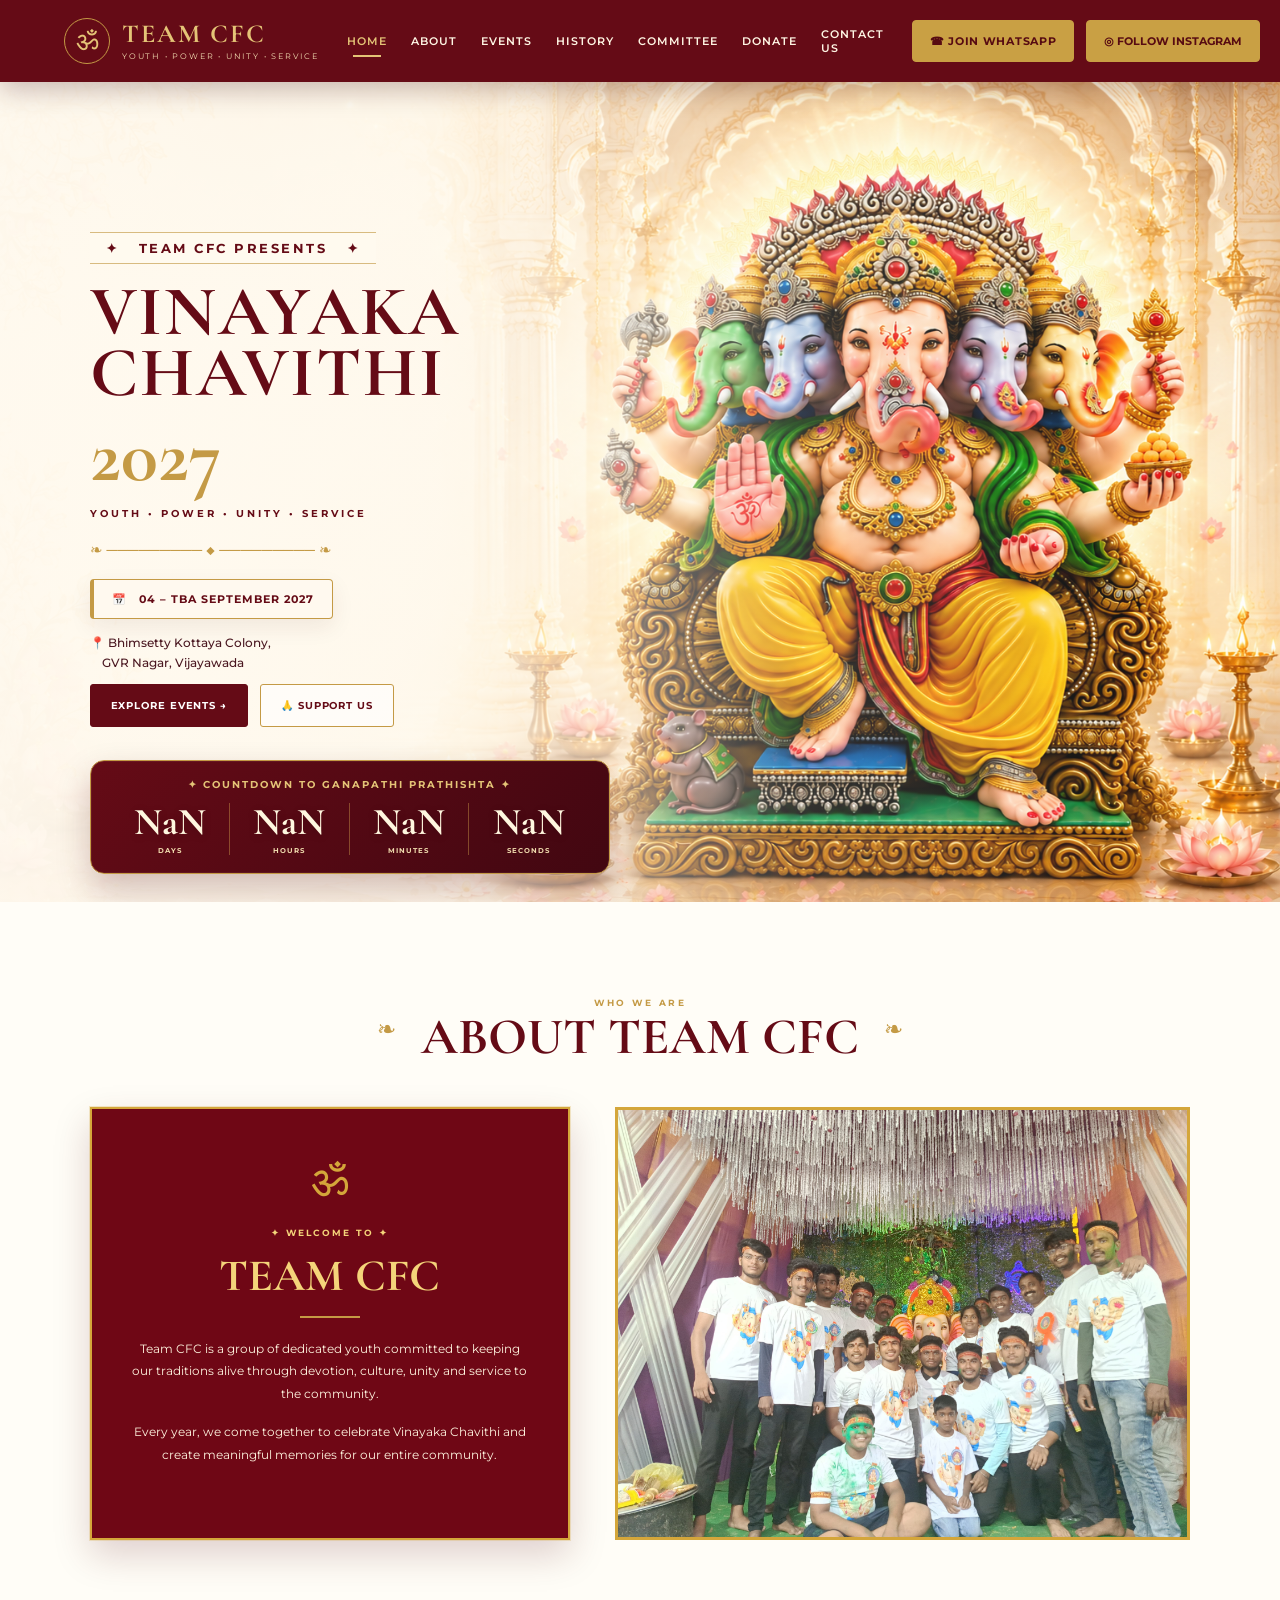
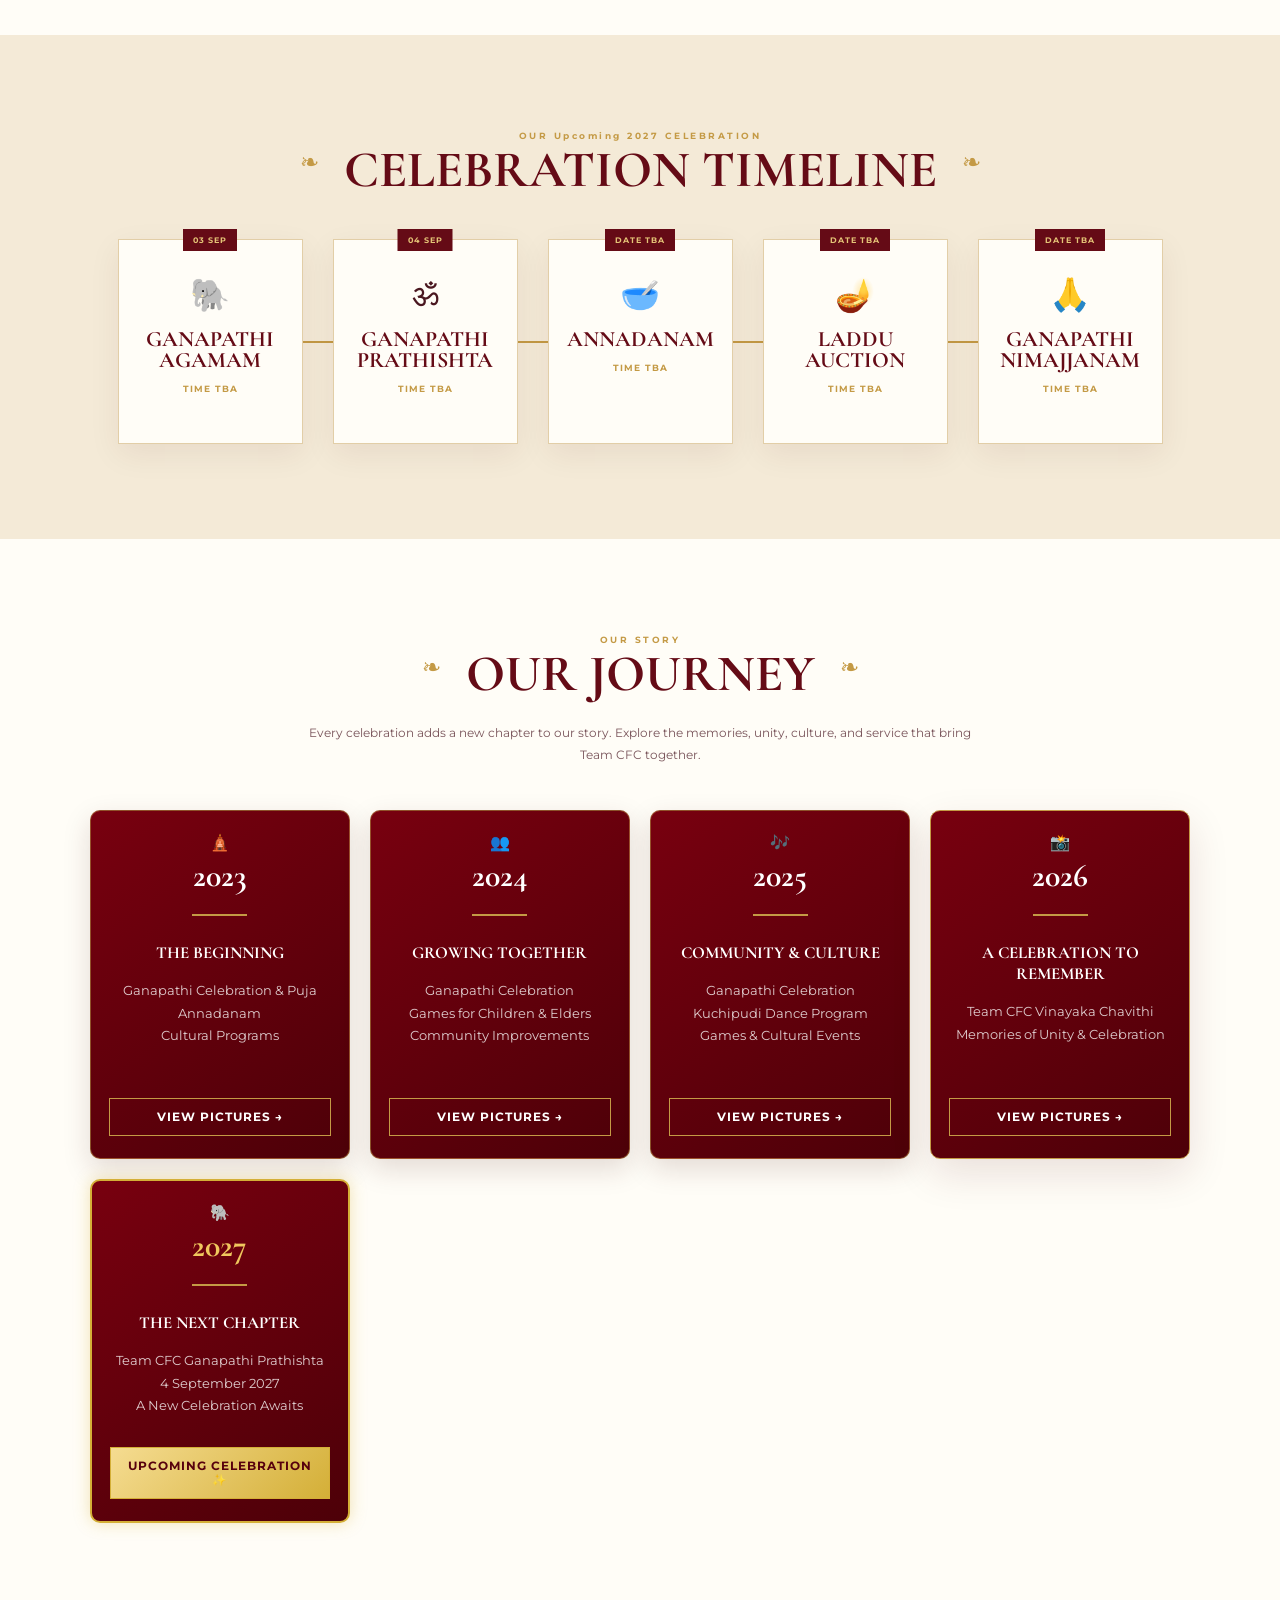
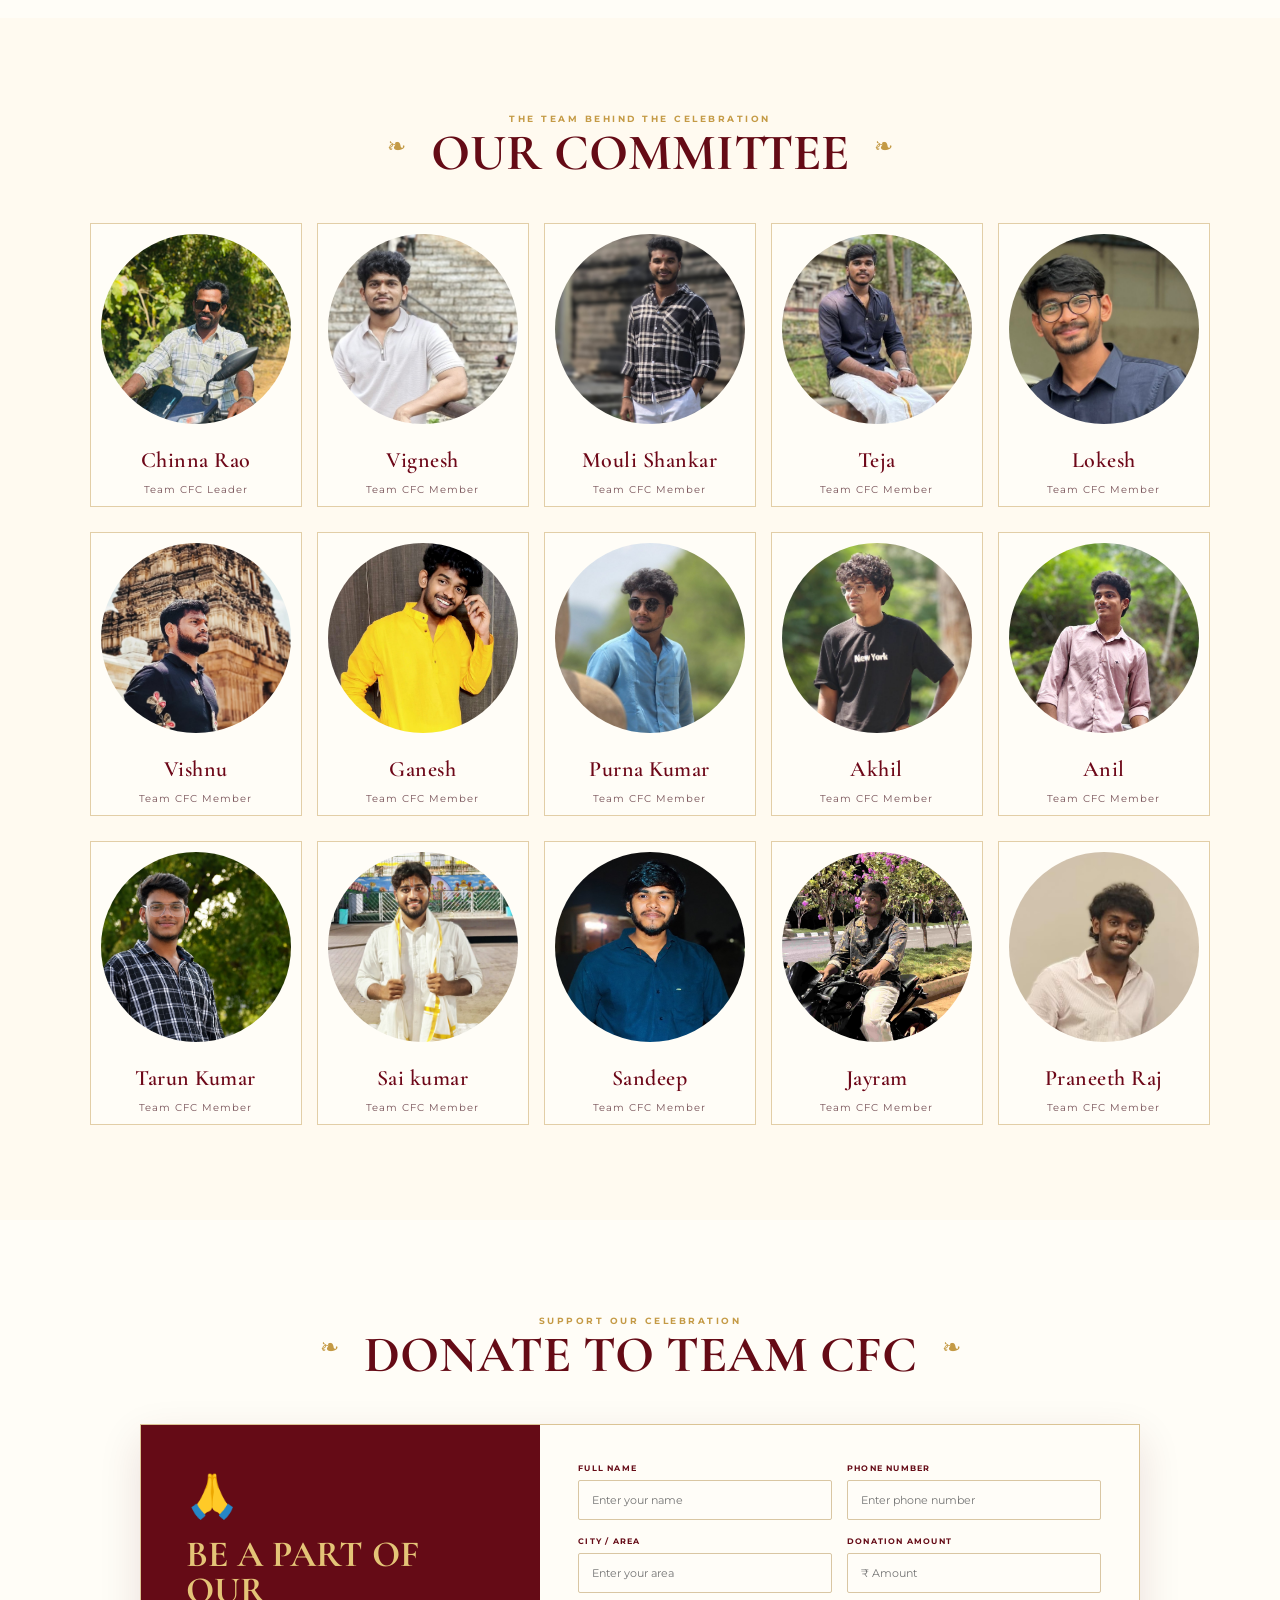
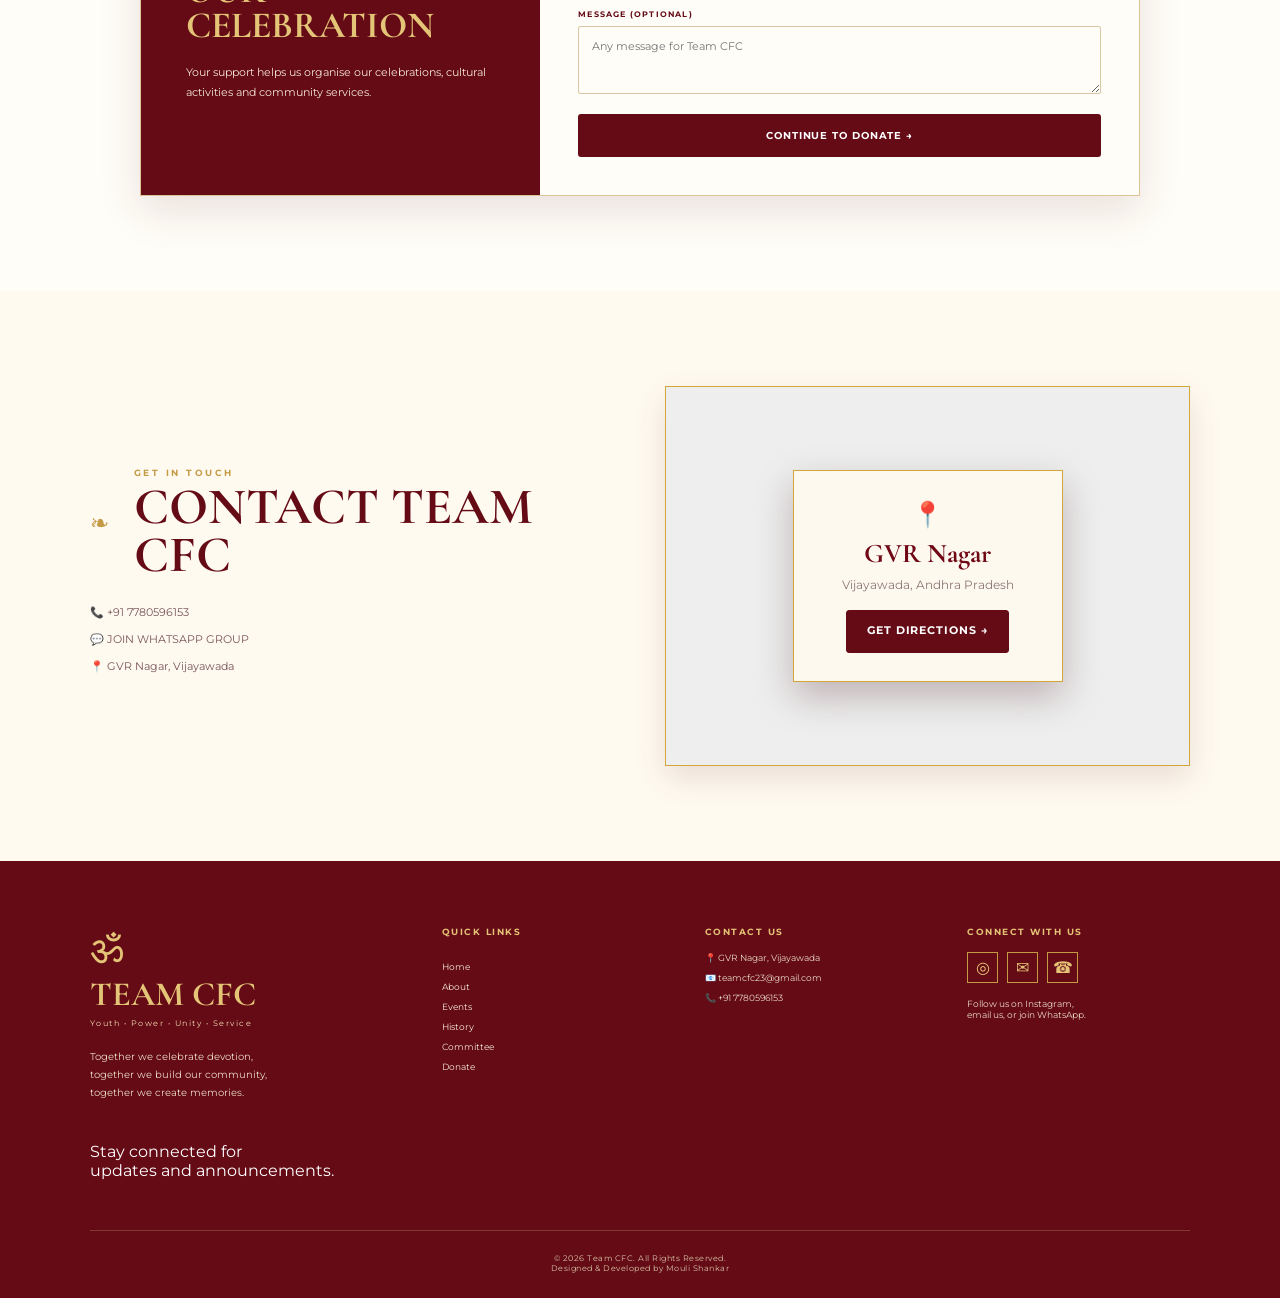
<file: index.html>
<!DOCTYPE html>
<html lang="en">
<head>
    <meta charset="UTF-8">
    <meta name="viewport" content="width=device-width, initial-scale=1.0">

    <title>Team CFC | Vinayaka Chavithi 2027</title>

    <link rel="preconnect" href="https://fonts.googleapis.com">
    <link rel="preconnect" href="https://fonts.gstatic.com" crossorigin>

    <link href="https://fonts.googleapis.com/css2?family=Cormorant+Garamond:wght@500;600;700&family=Montserrat:wght@400;500;600;700&display=swap" rel="stylesheet">

    <link rel="stylesheet" href="style.css">
</head>

<body>

<header class="navbar">

    <a href="#home" class="logo-area">
        <div class="logo-symbol">ॐ</div>
        <div>
            <h1>TEAM CFC</h1>
            <p>Youth • Power • Unity • Service</p>
        </div>
    </a>

    <button class="menu-toggle" aria-label="Open menu">☰</button>

    <nav class="nav-links">
        <a href="#home" class="active">HOME</a>
        <a href="#about">ABOUT</a>
        <a href="#events">EVENTS</a>
        <a href="#history">HISTORY</a>
        <a href="#committee">COMMITTEE</a>
        <a href="#donate">DONATE</a>
        <a href="#contact">CONTACT US</a>
    </nav>

    <div class="nav-social-buttons">

        <a href="https://chat.whatsapp.com/BDyGdCEiUDZ2XIB4aJObRt"
           class="whatsapp-btn"
           target="_blank"
           rel="noopener noreferrer">
            ☎ JOIN WHATSAPP
        </a>

        <a href="https://www.instagram.com/teamcfc__/"
           class="instagram-btn"
           target="_blank"
           rel="noopener noreferrer">
            ◎ FOLLOW INSTAGRAM
        </a>

    </div>

</header>

<main>

<!-- ================= HOME ================= -->

<section id="home" class="hero">

    <div class="hero-overlay"></div>

    <div class="hero-content">

        <div class="ornament-title">
            ✦ &nbsp; TEAM CFC PRESENTS &nbsp; ✦
        </div>

        <h2>
            VINAYAKA<br>
            CHAVITHI
        </h2>

        <div class="year">2027</div>

        <div class="tagline">
            YOUTH • POWER • UNITY • SERVICE
        </div>

        <div class="gold-divider">
            ❧ ───────── ◆ ───────── ❧
        </div>

        <div class="date-box">
            📅 &nbsp; 04 – TBA SEPTEMBER 2027
        </div>

        <div class="location">
            📍 Bhimsetty Kottaya Colony,<br>
            &nbsp;&nbsp;&nbsp;&nbsp;GVR Nagar, Vijayawada
        </div>

       <div class="hero-buttons">

    <a href="#events" class="primary-btn">
        EXPLORE EVENTS →
    </a>

    <a href="#donate" class="secondary-btn">
        🙏 SUPPORT US
    </a>
</div>

    </div>


    <!-- COUNTDOWN -->

    <div class="countdown-wrap">

        <div class="countdown-label">
            ✦ COUNTDOWN TO GANAPATHI PRATHISHTA ✦
        </div>

        <div id="countdown" class="countdown">

            <div class="count-box">
                <strong id="days">00</strong>
                <span>DAYS</span>
            </div>

            <div class="count-box">
                <strong id="hours">00</strong>
                <span>HOURS</span>
            </div>

            <div class="count-box">
                <strong id="minutes">00</strong>
                <span>MINUTES</span>
            </div>

            <div class="count-box">
                <strong id="seconds">00</strong>
                <span>SECONDS</span>
            </div>

        </div>

    </div>

</section>


<!-- ================= ABOUT ================= -->

<section id="about" class="section about-section">

    <div class="section-heading">

        <span>❧</span>

        <div>
            <p>WHO WE ARE</p>
            <h2>ABOUT TEAM CFC</h2>
        </div>

        <span>❧</span>

    </div>


    <div class="about-grid">

        <div class="about-card">

            <div class="om-symbol">ॐ</div>

            <span class="small-heading">
                ✦ WELCOME TO ✦
            </span>

            <h3>TEAM CFC</h3>

            <div class="mini-divider"></div>

            <p>
                Team CFC is a group of dedicated youth committed
                to keeping our traditions alive through devotion,
                culture, unity and service to the community.
            </p>

            <p>
                Every year, we come together to celebrate
                Vinayaka Chavithi and create meaningful memories
                for our entire community.
            </p>

        </div>


        <div class="about-slideshow">
    <img
        id="teamCfcSlide"
        src="team-cfc.jpg"
        alt="Team CFC Group"
    

        </div>

    </div>

</section>


<!-- ================= EVENTS ================= -->

<section id="events" class="section events-section">

    <div class="section-heading">

        <span>❧</span>

        <div>
            <p>OUR Upcoming 2027 CELEBRATION</p>
            <h2>CELEBRATION TIMELINE</h2>
        </div>

        <span>❧</span>

    </div>


    <div class="timeline">

        <article class="event-card">

            <span class="event-date">03 SEP</span>

            <div class="event-icon">🐘</div>

            <h3>
                GANAPATHI<br>
                AGAMAM
            </h3>

            <p>TIME TBA</p>

        </article>


        <div class="timeline-line"></div>


        <article class="event-card">

            <span class="event-date">04 SEP</span>

            <div class="event-icon">ॐ</div>

            <h3>
                GANAPATHI<br>
                PRATHISHTA
            </h3>

            <p>TIME TBA</p>

        </article>


        <div class="timeline-line"></div>


        <article class="event-card">

            <span class="event-date">DATE TBA</span>

            <div class="event-icon">🥣</div>

            <h3>ANNADANAM</h3>

            <p>TIME TBA</p>

        </article>


        <div class="timeline-line"></div>


        <article class="event-card">

            <span class="event-date">DATE TBA</span>

            <div class="event-icon">🪔</div>

            <h3>
                LADDU<br>
                AUCTION
            </h3>

            <p>TIME TBA</p>

        </article>


        <div class="timeline-line"></div>


        <article class="event-card">

            <span class="event-date">DATE TBA</span>

            <div class="event-icon">🙏</div>

            <h3>
                GANAPATHI<br>
                NIMAJJANAM
            </h3>

            <p>TIME TBA</p>

        </article>

    </div>

</section>


<!-- ================= HISTORY ================= -->

<section id="history" class="section history-section">

    <div class="section-heading">
        <span>❧</span>
        <div>
            <p>OUR STORY</p>
            <h2>OUR JOURNEY</h2>
        </div>
        <span>❧</span>
    </div>

    <p class="section-intro">
        Every celebration adds a new chapter to our story.
        Explore the memories, unity, culture, and service
        that bring Team CFC together.
    </p>

    <div class="history-grid">

        <!-- 2023 -->
        <article class="history-card">
            <div class="year-icon">🛕</div>
            <div class="history-year">2023</div>
            <div class="history-line"></div>
            <h3>THE BEGINNING</h3>
            <p>
                Ganapathi Celebration & Puja<br>
                Annadanam<br>
                Cultural Programs
            </p>
            <button class="gallery-open" type="button"
                onclick="window.location.href='gallery.html?year=2023'">
                VIEW PICTURES →
            </button>
        </article>

        <!-- 2024 -->
        <article class="history-card">
            <div class="year-icon">👥</div>
            <div class="history-year">2024</div>
            <div class="history-line"></div>
            <h3>GROWING TOGETHER</h3>
            <p>
                Ganapathi Celebration<br>
                Games for Children & Elders<br>
                Community Improvements
            </p>
            <button class="gallery-open" type="button"
                onclick="window.location.href='gallery.html?year=2024'">
                VIEW PICTURES →
            </button>
        </article>

        <!-- 2025 -->
        <article class="history-card">
            <div class="year-icon">🎶</div>
            <div class="history-year">2025</div>
            <div class="history-line"></div>
            <h3>COMMUNITY & CULTURE</h3>
            <p>
                Ganapathi Celebration<br>
                Kuchipudi Dance Program<br>
                Games & Cultural Events
            </p>
            <button class="gallery-open" type="button"
                onclick="window.location.href='gallery.html?year=2025'">
                VIEW PICTURES →
            </button>
        </article>

        <!-- 2026 -->
        <article class="history-card featured">
            <div class="year-icon">📸</div>
            <div class="history-year">2026</div>
            <div class="history-line"></div>
            <h3>A CELEBRATION TO REMEMBER</h3>
            <p>
                Team CFC Vinayaka Chavithi<br>
        Memories of Unity & Celebration
            </p>
            <button class="gallery-open" type="button"
                onclick="window.location.href='gallery.html?year=2026'">
                VIEW PICTURES →
            </button>
        </article>

        <!-- 2027 -->
        <article class="history-card upcoming-2027">
            <div class="year-icon">🐘</div>
            <div class="history-year">2027</div>
            <div class="history-line"></div>
            <h3>THE NEXT CHAPTER</h3>
            <p>
                Team CFC Ganapathi Prathishta<br>
                4 September 2027<br>
                A New Celebration Awaits
            </p>
            <button class="gallery-open coming-soon-btn"
                type="button"
                onclick="alert('Stay tuned for Team CFC Ganapathi Prathishta 2027!')">
                UPCOMING CELEBRATION ✨
            </button>
        </article>

    </div>

    <div id="gallery-viewer" class="gallery-viewer">

        <div class="gallery-viewer-header">
            <div>
                <span>MEMORIES OF</span>
                <h3 id="gallery-title">2026</h3>
            </div>
            <button id="close-gallery" class="close-gallery"
                type="button" aria-label="Close gallery">
                ×
            </button>
        </div>

        <div id="gallery-content" class="gallery-content">
            <div class="empty-gallery">
                <div>📷</div>
                <h3>Pictures Coming Soon</h3>
                <p>
                    We're preparing our celebration memories.
                    Check back soon!
                </p>
            </div>
        </div>

    </div>

</section>


<!-- ================= COMMITTEE ================= -->

<section id="committee" class="section committee-section">

    <div class="section-heading">

        <span>❧</span>

        <div>
            <p>THE TEAM BEHIND THE CELEBRATION</p>
            <h2>OUR COMMITTEE</h2>
        </div>

        <span>❧</span>

    </div>


    <div class="committee-grid">

        <article class="member-card">

    <div class="member-photo">
        <img src="member-1.jpg" alt="Chinna Rao">
    </div>

    <h3>Chinna Rao</h3>
    <p>Team CFC Leader</p>
   </article>

        <article class="member-card">
            <div class="member-photo">
                <img src="member-2.jpg" alt="Vignesh">
            </div>
            <h3>Vignesh</h3>
            <p>Team CFC Member</p>
        </article>

        <article class="member-card">
            <div class="member-photo">
                <img src="member-3.jpg" alt="Mouli Shankar">
            </div>
            <h3>Mouli Shankar</h3>
            <p>Team CFC Member</p>
        </article>

        <article class="member-card">
            <div class="member-photo">
                <img src="member-4.jpg" alt="Teja">
            </div>
            <h3>Teja</h3>
            <p>Team CFC Member</p>
        </article>

        <article class="member-card">
            <div class="member-photo">
                <img src="member-5.jpg" alt="Lokesh">
            </div>
            <h3>Lokesh</h3>
            <p>Team CFC Member</p>
        </article>

        <article class="member-card">
            <div class="member-photo">
                <img src="member-6.jpg" alt="Vishnu">
            </div>
            <h3>Vishnu</h3>
            <p>Team CFC Member</p>
        </article>
        <article class="member-card">
            <div class="member-photo">
                <img src="member-7.jpg" alt="Ganesh">
            </div>
            <h3>Ganesh</h3>
            <p>Team CFC Member</p>
        </article>

        <article class="member-card">
            <div class="member-photo">
                <img src="member-8.jpg" alt="Purna Kumar">
            </div>
            <h3>Purna Kumar</h3>
            <p>Team CFC Member</p>
        </article>
        <article class="member-card">
            <div class="member-photo">
                <img src="member-9.jpg" alt="Akhil">
            </div>
            <h3>Akhil</h3>
            <p>Team CFC Member</p>
        </article>

        <article class="member-card">
            <div class="member-photo">
                <img src="member-10.jpg" alt="Anil">
            </div>
            <h3>Anil</h3>
            <p>Team CFC Member</p>
        </article>

        <article class="member-card">
            <div class="member-photo">
                <img src="member-11.jpg" alt="Tarun Kumar">
            </div>
            <h3>Tarun Kumar</h3>
            <p>Team CFC Member</p>
        </article>
        <article class="member-card">
            <div class="member-photo">
                <img src="member-12.jpg" alt="Sai kumar">
            </div>
            <h3>Sai kumar</h3>
            <p>Team CFC Member</p>
        </article>
         <article class="member-card">
            <div class="member-photo">
                <img src="member-13.jpg" alt="Sandeep">
            </div>
            <h3>Sandeep</h3>
            <p>Team CFC Member</p>
        </article>
        <article class="member-card">
            <div class="member-photo">
                <img src="member-14.jpg" alt="Jayram">
            </div>
            <h3>Jayram</h3>
            <p>Team CFC Member</p>
        </article>
        <article class="member-card">
            <div class="member-photo">
                <img src="member-20.jpg" alt="Praneeth Raj">
            </div>
            <h3>Praneeth Raj</h3>
            <p>Team CFC Member</p>
        </article>
  </div>


    </div>

</section>


<!-- ================= DONATE ================= -->

<section id="donate" class="section donate-section">

    <div class="section-heading">

        <span>❧</span>

        <div>
            <p>SUPPORT OUR CELEBRATION</p>
            <h2>DONATE TO TEAM CFC</h2>
        </div>

        <span>❧</span>

    </div>


    <div class="donate-card">

        <div class="donate-intro">

            <div class="donate-icon">🙏</div>

            <h3>
                BE A PART OF<br>
                OUR CELEBRATION
            </h3>

            <p>
                Your support helps us organise our
                celebrations, cultural activities and
                community services.
            </p>

        </div>


        <div class="donate-form-area">

            <form id="donation-form">

                <div class="form-row">

                    <div class="form-group">

                        <label for="donor-name">
                            FULL NAME
                        </label>

                        <input
                            type="text"
                            id="donor-name"
                            name="name"
                            placeholder="Enter your name"
                            required
                        >

                    </div>


                    <div class="form-group">

                        <label for="donor-phone">
                            PHONE NUMBER
                        </label>

                        <input
                            type="tel"
                            id="donor-phone"
                            name="phone"
                            placeholder="Enter phone number"
                            required
                        >

                    </div>

                </div>


                <div class="form-row">

                    <div class="form-group">

                        <label for="donor-city">
                            CITY / AREA
                        </label>

                        <input
                            type="text"
                            id="donor-city"
                            name="city"
                            placeholder="Enter your area"
                            required
                        >

                    </div>


                    <div class="form-group">

                        <label for="donor-amount">
                            DONATION AMOUNT
                        </label>

                        <input
                            type="number"
                            id="donor-amount"
                            name="amount"
                            min="1"
                            placeholder="₹ Amount"
                            required
                        >

                    </div>

                </div>


                <div class="form-group">

                    <label for="donor-message">
                        MESSAGE (OPTIONAL)
                    </label>

                    <textarea
                        id="donor-message"
                        name="message"
                        rows="3"
                        placeholder="Any message for Team CFC"
                    ></textarea>

                </div>


                <button
                    type="submit"
                    class="primary-btn donation-submit"
                >
                    CONTINUE TO DONATE →
                </button>

            </form>


            <div id="upi-area" class="upi-area hidden">

                <div class="success-icon">✓</div>

                <h3>THANK YOU FOR SUPPORTING US</h3>

                <p>
                    Your details have been recorded on this device.
                    Please use the UPI ID below to complete your donation.
                </p>

                <div class="upi-box">

                    <span>UPI ID</span>

                    <strong id="upi-id">
                        7569626094-2@ybl
                    </strong>

                    <button
                        type="button"
                        id="copy-upi"
                    >
                        COPY UPI ID
                    </button>

                </div>

                <p class="upi-note">
                    After completing payment, please contact
                    Team CFC so the donation can be confirmed.
                </p>

            </div>

        </div>

    </div>

</section>


<!-- ================= CONTACT ================= -->

<section id="contact" class="section contact-section">

    <div class="contact-info">

        <div class="section-heading left-heading">

            <span>❧</span>

            <div>
                <p>GET IN TOUCH</p>
                <h2>CONTACT TEAM CFC</h2>
            </div>

        </div>

        <p>📞 +91 7780596153</p>
        <p><p>
    <a href="https://chat.whatsapp.com/BDyGdCEiUDZ2XIB4aJObRt"
       target="_blank"
       rel="noopener">
        💬 JOIN WHATSAPP GROUP
    </a>
</p>
        <p>📍 GVR Nagar, Vijayawada</p>

    </div>


  <div class="map-placeholder">

    <!-- MAP BACKGROUND -->
    <div class="map-graph">
        <iframe
            src="https://www.google.com/maps?q=GVR%20Nagar%2C%20Vijayawada%2C%20Andhra%20Pradesh&output=embed"
            loading="lazy"
            allowfullscreen
            referrerpolicy="no-referrer-when-downgrade">
        </iframe>
    </div>

    <!-- CENTER CARD -->
    <div class="map-inner">

        <div class="map-pin">📍</div>

        <h3>GVR Nagar</h3>

        <p>Vijayawada, Andhra Pradesh</p>

        <a
            href="https://www.google.com/maps/dir/?api=1&destination=GVR+Nagar,+Vijayawada,+Andhra+Pradesh"
            class="primary-btn"
            target="_blank"
            rel="noopener">
            GET DIRECTIONS →
        </a>

    </div>
</div>

</section>

</main>


<!-- ================= FOOTER ================= -->

<footer class="footer">

    <div class="footer-brand">

        <div class="footer-logo">ॐ</div>

        <h2>TEAM CFC</h2>

        <p>
            Youth • Power • Unity • Service
        </p>

        <p class="footer-description">
            Together we celebrate devotion,<br>
            together we build our community,<br>
            together we create memories.
        </p>

    </div>


    <div class="footer-links">

        <h3>QUICK LINKS</h3>

        <a href="#home">Home</a>
        <a href="#about">About</a>
        <a href="#events">Events</a>
        <a href="#history">History</a>
        <a href="#committee">Committee</a>
        <a href="#donate">Donate</a>

    </div>


    <div class="footer-contact">

        <h3>CONTACT US</h3>

        <p>📍 GVR Nagar, Vijayawada</p>
        <p>📧 teamcfc23@gmail.com</p>
        <p>📞 +91 7780596153</p>

    </div>


    <div class="footer-social">

    <h3>CONNECT WITH US</h3>

    <div class="social-icons">

        <!-- INSTAGRAM -->
        <a href="https://www.instagram.com/teamcfc__/"
           target="_blank"
           rel="noopener"
           aria-label="Instagram">
            ◎
        </a>

        <!-- GMAIL -->
        <a href="mailto:teamcfc23@gmail.com"
           aria-label="Email Team CFC">
            ✉
        </a>

        <!-- WHATSAPP -->
        <a href="https://chat.whatsapp.com/BDyGdCEiUDZ2XIB4aJObRt"
           target="_blank"
           rel="noopener"
           aria-label="Join Team CFC WhatsApp">
            ☎
        </a>

    </div>

    <p>
        Follow us on Instagram,<br>
        email us, or join WhatsApp.
    </p>

</div>
        

        <p>
            Stay connected for<br>
            updates and announcements.
        </p>

    </div>


   <div class="footer-bottom">
    © 2026 Team CFC. All Rights Reserved.
    <br>
    <span>Designed & Developed by Mouli Shankar</span>
</div>
</footer>


<script src="script.js"></script>

</body>
</html>
</file>
<file: style.css>
/* =========================================================
   TEAM CFC — VINAYAKA CHAVITHI 2026
   PREMIUM MAROON / GOLD / CREAM THEME
========================================================= */

:root {
    --maroon: #650b16;
    --maroon-dark: #420711;
    --maroon-light: #831827;

    --gold: #c49a45;
    --gold-light: #e4c477;

    --cream: #fffaf0;
    --cream-dark: #f4ead7;

    --text: #4a1720;
    --muted: #79545a;

    --white: #ffffff;

    --shadow: 0 15px 40px rgba(80, 20, 25, 0.12);

    --serif: "Cormorant Garamond", Georgia, serif;
    --sans: "Montserrat", Arial, sans-serif;
}


/* ================= RESET ================= */

* {
    margin: 0;
    padding: 0;
    box-sizing: border-box;
}

html {
    scroll-behavior: smooth;
    scroll-padding-top: 88px;
}

body {
    font-family: var(--sans);
    color: var(--text);
    background: var(--cream);
    overflow-x: hidden;
}

img {
    max-width: 100%;
    display: block;
}

button,
input,
textarea {
    font: inherit;
}

a {
    text-decoration: none;
    color: inherit;
}


/* ================= NAVBAR ================= */

.navbar {
    position: sticky;
    top: 0;
    z-index: 1000;

    width: 100%;
    min-height: 82px;

    padding: 12px 5%;

    display: flex;
    align-items: center;
    justify-content: space-between;
    gap: 28px;

    background: var(--maroon);
    color: white;

    box-shadow: 0 8px 25px rgba(50, 0, 10, 0.25);
}

.logo-area {
    display: flex;
    align-items: center;
    gap: 12px;
    flex-shrink: 0;
}

.logo-symbol {
    width: 46px;
    height: 46px;

    display: grid;
    place-items: center;

    border: 1px solid var(--gold);
    border-radius: 50%;

    color: var(--gold-light);
    font-family: var(--serif);
    font-size: 27px;
}

.logo-area h1 {
    color: var(--gold-light);
    font-family: var(--serif);
    font-size: 26px;
    line-height: 1;
    letter-spacing: 2px;
}

.logo-area p {
    margin-top: 4px;
    color: #f4dfb4;
    font-size: 8px;
    letter-spacing: 1.8px;
    text-transform: uppercase;
}

.nav-links {
    display: flex;
    align-items: center;
    justify-content: center;
    gap: 24px;
}

.nav-links a {
    position: relative;

    color: #fff6e4;

    font-size: 11px;
    font-weight: 600;
    letter-spacing: 1px;

    padding: 12px 0;

    transition: 0.25s ease;
}

.nav-links a::after {
    content: "";

    position: absolute;
    left: 50%;
    bottom: 3px;

    width: 0;
    height: 2px;

    background: var(--gold-light);

    transform: translateX(-50%);
    transition: 0.25s ease;
}

.nav-links a:hover,
.nav-links a.active {
    color: var(--gold-light);
}

.nav-links a:hover::after,
.nav-links a.active::after {
    width: 70%;
}

.whatsapp-btn {
    padding: 12px 17px;

    border: 1px solid var(--gold);
    border-radius: 3px;

    background: var(--gold);
    color: var(--maroon-dark);

    font-size: 10px;
    font-weight: 700;
    letter-spacing: 0.7px;

    white-space: nowrap;

    transition: 0.25s ease;
}

.whatsapp-btn:hover {
    background: var(--gold-light);
    transform: translateY(-2px);
}

.menu-toggle {
    display: none;

    border: 0;
    background: transparent;
    color: white;

    font-size: 27px;
    cursor: pointer;
}


/* ================= HERO ================= */

.hero {
    position: relative;

    min-height: calc(100vh - 82px);
    height: 820px;

    display: flex;
    align-items: center;

    overflow: hidden;

    background:
        url("home-bg.png")
        center center / cover
        no-repeat;
}

.hero-overlay {
    position: absolute;
    inset: 0;

    background:
        linear-gradient(
            90deg,
            rgba(255, 250, 240, 0.96) 0%,
            rgba(255, 250, 240, 0.83) 34%,
            rgba(255, 250, 240, 0.20) 62%,
            rgba(255, 250, 240, 0.02) 100%
        );

    pointer-events: none;
}

.hero-content {
    position: relative;
    z-index: 3;

    width: min(620px, 48%);

    margin-left: 7%;
    padding-top: 25px;
}

.ornament-title {
    margin-bottom: 18px;

    color: var(--maroon);

    font-size: 12px;
    font-weight: 700;
    letter-spacing: 3px;
}

.hero h2 {
    color: var(--maroon);

    font-family: var(--serif);
    font-size: clamp(58px, 6vw, 92px);
    font-weight: 700;

    line-height: 0.78;

    letter-spacing: 2px;
}

.year {
    margin-top: 15px;

    color: var(--gold);

    font-family: var(--serif);
    font-size: 58px;
    font-weight: 700;

    line-height: 1;
}

.tagline {
    margin-top: 12px;

    color: var(--maroon);

    font-size: 10px;
    font-weight: 700;
    letter-spacing: 3px;
}

.gold-divider {
    margin: 20px 0;

    color: var(--gold);

    font-size: 15px;
}

.date-box {
    display: inline-block;

    padding: 11px 17px;

    border-left: 3px solid var(--gold);

    background: rgba(255,255,255,0.58);

    color: var(--maroon);

    font-size: 11px;
    font-weight: 700;
    letter-spacing: 1px;
}

.location {
    margin-top: 14px;

    color: var(--text);

    font-size: 11px;
    line-height: 1.7;
}

.hero-buttons {
    display: flex;
    gap: 12px;

    margin-top: 10px;
     margin-bottom: 50px;

}

.primary-btn,
.secondary-btn {
    display: inline-flex;
    align-items: center;
    justify-content: center;

    min-height: 43px;
    padding: 12px 20px;

    border-radius: 3px;

    font-size: 10px;
    font-weight: 700;
    letter-spacing: 0.9px;

    cursor: pointer;

    transition: 0.25s ease;
}

.primary-btn {
    border: 1px solid var(--maroon);
    background: var(--maroon);
    color: white;
}

.primary-btn:hover {
    background: var(--maroon-dark);
    transform: translateY(-2px);
    box-shadow: 0 8px 20px rgba(100, 10, 20, 0.18);
}

.secondary-btn {
    border: 1px solid var(--gold);
    background: rgba(255,255,255,0.62);
    color: var(--maroon);
}

.secondary-btn:hover {
    background: var(--gold);
    color: var(--maroon-dark);
}


/* ================= COUNTDOWN ================= */

.countdown-wrap {
    position: absolute;
    z-index: 4;

    left: 7%;
    bottom: 0px;

    width: min(510px, 44%);

    padding: 15px 18px;

    border-top: 1px solid rgba(150, 110, 45, 0.6);
    border-bottom: 1px solid rgba(150, 110, 45, 0.6);

    background: rgba(255, 250, 240, 0.76);

    backdrop-filter: blur(5px);
}

.countdown-label {
    margin-bottom: 10px;

    color: var(--maroon);

    text-align: center;

    font-size: 9px;
    font-weight: 700;
    letter-spacing: 1.8px;
}

.countdown {
    display: grid;
    grid-template-columns: repeat(4, 1fr);
}

.count-box {
    text-align: center;

    border-right: 1px solid rgba(150, 110, 45, 0.35);
}

.count-box:last-child {
    border-right: 0;
}

.count-box strong {
    display: block;

    color: var(--maroon);

    font-family: var(--serif);
    font-size: 34px;
    line-height: 1;
}

.count-box span {
    display: block;

    margin-top: 5px;

    color: var(--muted);

    font-size: 7px;
    font-weight: 700;
    letter-spacing: 1px;
}


/* ================= SECTIONS ================= */

.section {
    width: 100%;
    padding: 95px 7%;

    background: var(--cream);
}

.section:nth-of-type(even) {
    background: #fffdf7;
}

.section-heading {
    display: flex;
    align-items: center;
    justify-content: center;
    gap: 25px;

    margin-bottom: 45px;

    text-align: center;
}

.section-heading > span {
    color: var(--gold);
    font-size: 23px;
}

.section-heading p {
    margin-bottom: 5px;

    color: var(--gold);

    font-size: 9px;
    font-weight: 700;
    letter-spacing: 2.5px;
}

.section-heading h2 {
    color: var(--maroon);

    font-family: var(--serif);
    font-size: clamp(35px, 4vw, 52px);
    line-height: 0.95;
}

.section-intro {
    max-width: 680px;

    margin: -22px auto 45px;

    color: var(--muted);

    text-align: center;

    font-size: 12px;
    line-height: 1.8;
}


/* ================= ABOUT ================= */

.about-grid {
    max-width: 1100px;

    margin: auto;

    display: grid;
    grid-template-columns: 1fr 1.2fr;
    gap: 45px;

    align-items: stretch;
}

.about-card {
    padding: 45px 40px;

    background: #6f0715;

    border: 1px solid #d4a63a;

    box-shadow:
        0 0 0 1px rgba(212, 166, 58, 0.25),
        0 15px 35px rgba(80, 0, 15, 0.18);

    text-align: center;
}
.about-card h3,
.about-card h2,
.about-card p {
    color: #fff4df;
}

.about-card h3 {
    color: #f4d47a;
}
.om-symbol {
    margin-bottom: 12px;

    color: var(--gold);

    font-family: var(--serif);
    font-size: 45px;
}

.small-heading {
    color: var(--gold);

    font-size: 9px;
    font-weight: 700;
    letter-spacing: 2px;
}

.about-card h3 {
    margin-top: 8px;

    color: var(--maroon);

    font-family: var(--serif);
    font-size: 45px;
}

.mini-divider {
    width: 60px;
    height: 2px;

    margin: 13px auto 20px;

    background: var(--gold);
}

.about-card p {
    margin-bottom: 15px;

    color: var(--muted);

    font-size: 12px;
    line-height: 1.9;
}

.about-photo {
    position: relative;

    overflow: hidden;

    border: 8px solid white;

    box-shadow: var(--shadow);
}

.about-photo img {
    width: 100%;
    aspect-ratio: 16 / 10;

    object-fit: cover;
}

    .photo-caption {
    position: absolute;
    left: 0;
    right: 0;
    bottom: 0;

    padding: 20px;

    display: flex;
    flex-direction: column;
    gap: 3px;

    background: linear-gradient(
        transparent,
        rgba(50, 0, 10, 0.85)
    );

    color: white;
}

.photo-caption strong {
    color: var(--gold-light);

    font-family: var(--serif);
    font-size: 25px;
}

.photo-caption span {
    font-size: 9px;
    letter-spacing: 1px;

}


/* ================= EVENTS ================= */

.events-section {
    background: var(--cream-dark);
}

.timeline {
    max-width: 1250px;

    margin: auto;

    display: flex;
    align-items: center;
    justify-content: center;
}

.event-card {
    position: relative;

    width: 185px;
    min-height: 205px;

    padding: 25px 15px;

    border: 1px solid rgba(190,150,70,0.45);

    background: #fffdf7;

    text-align: center;

    box-shadow: 0 10px 30px rgba(70,20,20,0.07);

    transition: 0.25s ease;
}

.event-card:hover {
    transform: translateY(-7px);

    border-color: var(--gold);

    box-shadow: var(--shadow);
}

.event-date {
    position: absolute;
    top: 0;
    left: 50%;

    transform: translate(-50%, -50%);

    padding: 6px 10px;

    background: var(--maroon);
    color: var(--gold-light);

    font-size: 8px;
    font-weight: 700;
    letter-spacing: 1px;

    white-space: nowrap;
}

.event-icon {
    margin-top: 10px;
    margin-bottom: 15px;

    font-size: 32px;
}

.event-card h3 {
    color: var(--maroon);

    font-family: var(--serif);
    font-size: 22px;
    line-height: 0.95;
}

.event-card p {
    margin-top: 12px;

    color: var(--gold);

    font-size: 9px;
    font-weight: 700;
    letter-spacing: 1px;
}

.timeline-line {
    width: 30px;
    height: 2px;

    flex-shrink: 0;

    background: var(--gold);
}


/* ================= HISTORY ================= */
.history-section {
    background:
        radial-gradient(
            circle at center,
            rgba(210,170,90,0.08),
            transparent 45%
        ),
        var(--cream);
}

.history-grid {
    max-width: 1150px;
    margin: auto;

    display: grid;
    grid-template-columns: repeat(4, 1fr);
    gap: 20px;
}

.history-card {
    padding: 35px 23px 25px;

    border: 1px solid rgba(190,150,70,0.55);

    background: linear-gradient(145deg, #78000f, #4d0008);

    color: white;
    text-align: center;

    border-radius: 10px;

    box-shadow: 0 10px 28px rgba(70,20,20,0.15);

    transition: 0.3s ease;
}

.history-card:hover {
    transform: translateY(-7px);

    border-color: var(--gold);

    box-shadow: var(--shadow);
}

.history-card.featured {
    background: linear-gradient(145deg, #78000f, #4d0008);

    border-color: var(--gold);

    box-shadow: var(--shadow);

}

.history-year {
    color: white;

    font-family: var(--serif);
    font-size: 54px;
    font-weight: 700;

    line-height: 1;
}

.history-card.featured .history-year {
    color: var(--gold);
}

.history-line {
    width: 55px;
    height: 2px;

    margin: 14px auto 18px;

    background: var(--gold);
}

.history-card h3 {
    color: white;

    font-family: var(--serif);
    font-size: 22px;
}

.history-card p {
    min-height: 82px;

    margin: 15px 0;

    color: rgba(255,255,255,0.8);

    font-size: 10px;
    line-height: 1.8;
}

.gallery-open {
    width: 100%;

    padding: 11px;

    border: 1px solid var(--gold);

    background: transparent;

    color: white;

    font-size: 8px;
    font-weight: 700;
    letter-spacing: 1px;

    cursor: pointer;

    transition: 0.25s ease;
}

.gallery-open:hover {
    background: var(--gold);
    color: var(--maroon);
}

/* ================= GALLERY VIEWER ================= */

.gallery-viewer {
    display: none;

    max-width: 1150px;

    margin: 40px auto 0;

    border: 1px solid rgba(190,150,70,0.55);

    background: #fffdf7;

    box-shadow: var(--shadow);
}

.gallery-viewer.show {
    display: block;
    animation: fadeUp 0.35s ease;
}

.gallery-viewer-header {
    display: flex;
    align-items: center;
    justify-content: space-between;

    padding: 22px 25px;

    background: var(--maroon);
    color: white;
}

.gallery-viewer-header span {
    color: var(--gold-light);

    font-size: 8px;
    font-weight: 700;
    letter-spacing: 2px;
}

.gallery-viewer-header h3 {
    margin-top: 2px;

    font-family: var(--serif);
    font-size: 35px;
}

.close-gallery {
    width: 38px;
    height: 38px;

    border: 1px solid var(--gold);

    background: transparent;
    color: var(--gold-light);

    font-size: 25px;

    cursor: pointer;
}

.gallery-content {
    padding: 35px;
}

.empty-gallery {
    padding: 50px 20px;

    text-align: center;

    color: var(--muted);
}

.empty-gallery > div {
    margin-bottom: 10px;
    font-size: 42px;
}

.empty-gallery h3 {
    color: var(--maroon);

    font-family: var(--serif);
    font-size: 30px;
}

.empty-gallery p {
    margin-top: 8px;

    font-size: 11px;
}


/* ================= COMMITTEE ================= */

.committee-grid {
    display: grid;
    grid-template-columns: repeat(5, 1fr);
    gap: 25px 15px;
    align-items: start;
}

.member-card {
    padding: 28px 20px;

    border: 1px solid rgba(190,150,70,0.45);

    background: #fffdf7;

    text-align: center;

    transition: 0.25s ease;
}

.member-card:hover {
    transform: translateY(-5px);
    box-shadow: var(--shadow);
}

.member-photo {.member-photo {
    width: 125px;
    height: 125px;
    margin: 0 auto;
    border-radius: 50%;
    overflow: hidden;
}

.member-photo img {
    width: 100%;
    height: 100%;
    object-fit: cover;
    display: block;
    transition: transform 0.3s ease, box-shadow 0.3s ease;
}

.member-photo img:hover {
    transform: translateY(-8px) scale(1.05);
    box-shadow: 0 12px 25px rgba(0, 0, 0, 0.22);
}
}

.member-card h3 {
    color: var(--maroon);

    font-family: var(--serif);
    font-size: 23px;
}

.member-card p {
    margin-top: 5px;

    color: var(--muted);

    font-size: 9px;
    letter-spacing: 0.5px;
}


/* ================= DONATE ================= */

.donate-section {
    background: var(--cream-dark);
}

.donate-card {
    max-width: 1000px;

    margin: auto;

    display: grid;
    grid-template-columns: 0.8fr 1.2fr;

    border: 1px solid rgba(190,150,70,0.55);

    background: #fffdf7;

    box-shadow: var(--shadow);
}

.donate-intro {
    padding: 45px;

    background: var(--maroon);

    color: white;
}

.donate-icon {
    color: var(--gold-light);
    font-size: 42px;
}

.donate-intro h3 {
    margin-top: 15px;

    color: var(--gold-light);

    font-family: var(--serif);
    font-size: 37px;
    line-height: 0.95;
}

.donate-intro p {
    margin-top: 20px;

    color: #f4e7d1;

    font-size: 11px;
    line-height: 1.8;
}

.donate-form-area {
    padding: 38px;
}

.form-row {
    display: grid;
    grid-template-columns: 1fr 1fr;
    gap: 15px;
}

.form-group {
    margin-bottom: 16px;
}

.form-group label {
    display: block;

    margin-bottom: 7px;

    color: var(--maroon);

    font-size: 8px;
    font-weight: 700;
    letter-spacing: 1.2px;
}

.form-group input,
.form-group textarea {
    width: 100%;

    padding: 12px 13px;

    border: 1px solid #d9c6a3;
    border-radius: 2px;

    outline: none;

    background: #fffdf8;

    color: var(--text);

    font-size: 11px;

    transition: 0.2s ease;
}

.form-group input:focus,
.form-group textarea:focus {
    border-color: var(--gold);

    box-shadow: 0 0 0 2px rgba(190,150,70,0.10);
}

.form-group textarea {
    resize: vertical;
}

.donation-submit {
    width: 100%;
    border: 0;
}

.hidden {
    display: none !important;
}

.upi-area {
    text-align: center;
}

.success-icon {
    width: 55px;
    height: 55px;

    margin: 0 auto 12px;

    display: grid;
    place-items: center;

    border-radius: 50%;

    background: var(--maroon);
    color: var(--gold-light);

    font-size: 27px;
}

.upi-area h3 {
    color: var(--maroon);

    font-family: var(--serif);
    font-size: 29px;
}

.upi-area p {
    margin: 10px auto;

    max-width: 480px;

    color: var(--muted);

    font-size: 10px;
    line-height: 1.7;
}

.upi-box {
    margin: 20px auto;

    padding: 20px;

    border: 1px solid var(--gold);

    background: var(--cream-dark);
}

.upi-box span {
    display: block;

    color: var(--muted);

    font-size: 8px;
    font-weight: 700;
    letter-spacing: 1px;
}

.upi-box strong {
    display: block;

    margin: 7px 0 14px;

    color: var(--maroon);

    font-size: 15px;
}

.upi-box button {
    padding: 9px 14px;

    border: 1px solid var(--maroon);

    background: var(--maroon);
    color: white;

    font-size: 8px;
    font-weight: 700;

    cursor: pointer;
}

.upi-note {
    font-size: 9px !important;
}


/* ================= CONTACT ================= */

.contact-section {
    display: grid;
    grid-template-columns: 1fr 1fr;
    gap: 50px;

    align-items: center;
}

.left-heading {
    justify-content: flex-start;
    text-align: left;
    margin-bottom: 25px;
}

.contact-info > p {
    margin: 13px 0;

    color: var(--muted);

    font-size: 11px;
}

/* =========================
   LOCATION MAP BOX
   ========================= */
/* ================================
   CONTACT MAP — MEDIUM SIZE
   ================================ */

.map-placeholder {
    position: relative;
    width: 100%;
    max-width: 560px;
    height: 380px;
    margin: 0 auto;

    overflow: hidden;

    border: 1px solid #d4a63a;
    background: #eee;
    box-shadow: 0 12px 30px rgba(80, 0, 15, 0.12);
}

/* MAP IMAGE / MAP */
.map-graph {
    position: absolute;
    inset: 0;
    width: 100%;
    height: 100%;
}

.map-graph iframe {
    width: 100%;
    height: 100%;
    border: 0;
    display: block;
}

/* GVR NAGAR CARD */
.map-inner {
    position: absolute;
    z-index: 5;

    top: 50%;
    left: 50%;

    transform: translate(-50%, -50%);

    width: 270px;
    padding: 28px 25px;

    text-align: center;

    background: rgba(255, 250, 240, 0.96);

    border: 1px solid #d4a63a;

    box-shadow:
        0 15px 35px rgba(50, 0, 10, 0.25);
}

/* PIN */
.map-pin {
    font-size: 25px;
    margin-bottom: 8px;
}

/* TITLE */
.map-inner h3 {
    margin: 0;

    font-family: var(--serif);
    font-size: 27px;
    color: #6f0715;
}

/* LOCATION */
.map-inner p {
    margin: 7px 0 18px;

    font-size: 12px;
    color: #8d7777;
}

/* DIRECTIONS BUTTON */
.map-inner .primary-btn {
    display: inline-block;

    padding: 12px 20px;

    font-size: 11px;
    font-weight: 700;

    text-decoration: none;
}


/* ================================
   MOBILE
   ================================ */

@media (max-width: 768px) {

    .map-placeholder {
        width: 100%;
        height: 330px;
    }

    .map-inner {
        width: 240px;
        padding: 23px 18px;
    }

    .map-inner h3 {
        font-size: 24px;
    }
}


/* MOBILE */
@media (max-width: 768px) {

    .map-placeholder {
        height: 350px;
    }

    .map-overlay {
        width: 240px;
        padding: 22px 18px;
    }

    .map-overlay h3 {
        font-size: 25px;
    }

}

/* ================= FOOTER ================= */

.footer {
    position: relative;

    padding: 65px 7% 25px;

    display: grid;
    grid-template-columns: 1.4fr 1fr 1fr 1fr;
    gap: 40px;

    background: var(--maroon);
    color: white;
}

.footer-brand .footer-logo {
    color: var(--gold-light);

    font-family: var(--serif);
    font-size: 40px;
}

.footer-brand h2 {
    color: var(--gold-light);

    font-family: var(--serif);
    font-size: 34px;
}

.footer-brand > p {
    margin-top: 3px;

    color: #f4dfb4;

    font-size: 8px;
    letter-spacing: 1.5px;
}

.footer-description {
    margin-top: 20px !important;

    color: #eadbc3 !important;

    font-size: 10px !important;
    line-height: 1.8;
    letter-spacing: 0 !important;
}

.footer h3 {
    margin-bottom: 15px;

    color: var(--gold-light);

    font-size: 9px;
    letter-spacing: 1.5px;
}

.footer-links {
    display: flex;
    flex-direction: column;
    gap: 9px;
}

.footer-links a {
    color: #f5e8d3;

    font-size: 9px;

    transition: 0.2s ease;
}

.footer-links a:hover {
    color: var(--gold-light);
}

.footer-contact p,
.footer-social p {
    margin-bottom: 9px;

    color: #eadbc3;

    font-size: 9px;
}

.social-icons {
    display: flex;
    gap: 9px;

    margin-bottom: 15px;
}

.social-icons a {
    width: 31px;
    height: 31px;

    display: grid;
    place-items: center;

    border: 1px solid var(--gold);

    color: var(--gold-light);

    font-size: 16px;
}

.footer-bottom {
    grid-column: 1 / -1;

    padding-top: 22px;
    margin-top: 10px;

    border-top: 1px solid rgba(220,190,120,0.25);

    color: #d9c6a8;

    text-align: center;

    font-size: 8px;
    letter-spacing: 0.5px;
}


/* ================= ANIMATION ================= */

@keyframes fadeUp {

    from {
        opacity: 0;
        transform: translateY(12px);
    }

    to {
        opacity: 1;
        transform: translateY(0);
    }

}


/* ================= TABLET ================= */

@media (max-width: 1100px) {

    .navbar {
        gap: 15px;
    }

    .nav-links {
        gap: 13px;
    }

    .nav-links a {
        font-size: 9px;
    }

    .whatsapp-btn {
        padding: 10px 11px;
        font-size: 8px;
    }

    .history-grid {
        grid-template-columns: repeat(2, 1fr);
    }

    .timeline {
        flex-wrap: wrap;
        gap: 15px;
    }

    .timeline-line {
        width: 30px;
    }

}


/* ================= MOBILE ================= */

@media (max-width: 800px) {

    html {
        scroll-padding-top: 70px;
    }

    .navbar {
        min-height: 70px;
        padding: 10px 5%;
    }

    .logo-symbol {
        width: 39px;
        height: 39px;
        font-size: 23px;
    }

    .logo-area h1 {
        font-size: 21px;
    }

    .logo-area p {
        font-size: 6px;
    }

    .menu-toggle {
        display: block;
        margin-left: auto;
    }

    .nav-links {
        position: absolute;

        top: 70px;
        left: 0;
        right: 0;

        display: none;
        flex-direction: column;
        gap: 0;

        padding: 10px 5% 18px;

        background: var(--maroon);

        box-shadow: 0 15px 25px rgba(40,0,10,0.25);
    }

    .nav-links.show {
        display: flex;
    }

    .nav-links a {
        width: 100%;
        padding: 12px 0;

        text-align: center;
    }

    @media (max-width: 768px) {

    .whatsapp-btn {
        display: inline-flex !important;
        align-items: center;
        justify-content: center;
        padding: 10px 14px;
        font-size: 11px;
        white-space: nowrap;
        text-decoration: none;
    }
    }


    /* HERO */

    .hero {
        height: auto;
        min-height: 760px;

        align-items: flex-start;

      background-position: center center;
    }

    .hero-overlay {
        background:
            linear-gradient(
                180deg,
                rgba(255,250,240,0.94) 0%,
                rgba(255,250,240,0.77) 43%,
                rgba(255,250,240,0.15) 82%,
                rgba(255,250,240,0.02) 100%
            );
    }

    .hero-content {
        width: 90%;

        margin: 0 auto;

        padding-top: 50px;

        text-align: center;
    }

    .hero h2 {
        font-size: 62px;
    }

    .tagline {
        letter-spacing: 2px;
    }

    .gold-divider {
        margin: 15px 0;
    }

    .date-box {
        font-size: 14px;
    }

    .hero-buttons {
        justify-content: center;
    }

    .countdown-wrap {
        left: 5%;
        right: 5%;
        bottom: 25px;

        width: auto;
    }


    /* SECTIONS */

    .section {
        padding: 70px 5%;
    }

    .section-heading {
        gap: 12px;
        margin-bottom: 32px;
    }

    .section-heading h2 {
        font-size: 39px;
    }


    /* ABOUT */

    .about-grid {
        grid-template-columns: 1fr;
        gap: 25px;
    }


    /* EVENTS */

    .timeline {
        display: grid;
        grid-template-columns: 1fr 1fr;
        gap: 25px;
    }

    .event-card {
        width: 100%;
    }

    .timeline-line {
        display: none;
    }


    /* HISTORY */

    .history-grid {
        grid-template-columns: 1fr;
    }


    /* COMMITTEE */

    .committee-grid {
        grid-template-columns: 1fr 1fr;
    }


    /* DONATE */

    .donate-card {
        grid-template-columns: 1fr;
    }

    .donate-intro {
        padding: 35px;
    }

    .form-row {
        grid-template-columns: 1fr;
        gap: 0;
    }


    /* CONTACT */

    .contact-section {
        grid-template-columns: 1fr;
    }


    /* FOOTER */

    .footer {
        grid-template-columns: 1fr 1fr;
    }

}


@media (max-width: 520px) {

    .hero {
        min-height: 800px;
    }

    .hero h2 {
        font-size: 50px;
    }

    .year {
        font-size: 47px;
    }

    .hero-buttons {
        flex-direction: column;
    }

    .primary-btn,
    .secondary-btn {
        width: 100%;
    }

    .count-box strong {
        font-size: 25px;
    }

    .count-box span {
        font-size: 6px;
    }

    .timeline {
        grid-template-columns: 1fr;
    }

    .committee-grid {
        grid-template-columns: 1fr;
    }

    .footer {
        grid-template-columns: 1fr;
    }

    .footer-bottom {
        grid-column: auto;
    }

}
/* =========================================================
   FINAL FIXES — KEEPING THE EXISTING DESIGN INTACT
   ========================================================= */

/* Make the hero information easier to read without changing its layout. */
.date-box {
    padding: 12px 18px;
    border: 1px solid var(--gold);
    border-left: 4px solid var(--gold);
    border-radius: 4px;
    background: rgba(255, 250, 240, 0.90);
    box-shadow: 0 8px 22px rgba(80, 20, 25, 0.08);
}

.location {
    font-size: 12px;
    font-weight: 500;
    color: var(--text);
}

/* The countdown is intentionally a strong maroon feature, not a pale strip. */
.countdown-wrap {
    left: 7%;
    bottom: 28px;
    width: min(520px, 44%);
    padding: 17px 20px 18px;
    border: 1px solid var(--gold);
    border-radius: 14px;
    background: linear-gradient(135deg, var(--maroon), var(--maroon-dark));
    box-shadow: 0 16px 34px rgba(70, 0, 10, 0.24), 0 0 0 1px rgba(255, 255, 255, 0.05) inset;
    backdrop-filter: blur(5px);
}

.countdown-label {
    margin-bottom: 12px;
    color: var(--gold-light);
    font-size: 10px;
    letter-spacing: 2px;
}

.countdown .count-box {
    border-right-color: rgba(237, 196, 90, 0.35);
}

.count-box strong {
    color: #fff7df;
    font-size: 38px;
    text-shadow: 0 2px 10px rgba(0,0,0,0.18);
}

.count-box span {
    color: #f0dcae;
}

/* Give TEAM CFC PRESENTS a cleaner premium treatment. */
.ornament-title {
    display: inline-flex;
    align-items: center;
    padding: 7px 16px;
    border-top: 1px solid rgba(196,154,69,0.65);
    border-bottom: 1px solid rgba(196,154,69,0.65);
    background: rgba(255,250,240,0.46);
    letter-spacing: 2.5px;
    font-size: 13px;
}

/* Keep the title dominant while preventing it from swallowing the rest of the hero. */
.hero h2 {
    font-size: clamp(54px, 5.5vw, 84px);
    line-height: 0.86;
}

.year {
    font-size: clamp(62px, 6vw, 78px);
}

@media (max-width: 800px) {
    .countdown-wrap {
        left: 5%;
        right: 5%;
        bottom: 20px;
        width: auto;
    }

    .hero h2 {
        font-size: 60px;
    }

    .year {
        font-size: 52px;
    }
}

@media (max-width: 520px) {
    .countdown-wrap {
        padding: 14px 10px 15px;
        border-radius: 11px;
    }

    .count-box strong {
        font-size: 27px;
    }
}
/* ABOUT CARD — FINAL COLORS */
.about-card {
    background: #6f0715 !important;
    border: 2px solid #d4a63a !important;
}

.about-card * {
    color: #fff4df !important;
}

.about-card .om-symbol {
    color: #d4a63a !important;
}

.about-card h3 {
    color: #f4d47a !important;
}

.about-card .small-heading {
    color: #f4d47a !important;
}
/* TEAM CFC IMAGE — GOLD BORDER */
.about-image {
    border: 2px solid #d4a63a !important;

    box-shadow:
        0 0 0 1px rgba(212, 166, 58, 0.35),
        0 12px 30px rgba(80, 0, 15, 0.18);
}
/* GOLD BORDER FOR TEAM CFC PHOTO */
.about-grid img {
    border: 3px solid #d4a63a !important;
    box-sizing: border-box;
}
#teamCfcSlide {
    transition: opacity 0.5s ease-in-out;
}
.member-photo {
    position: relative;
    width: 190px;
    height: 190px;
    margin: 0 auto;
    border-radius: 50%;
    overflow: hidden;
}

.member-photo img {
    width: 100%;
    height: 100%;
    object-fit: cover;
    display: block;
}

.member-name {
    position: absolute;
    left: 0;
    right: 0;
    bottom: 0;
    padding: 25px 5px 10px;

    text-align: center;

    background: linear-gradient(
        transparent,
        rgba(60, 0, 15, 0.9)
    );

    color: white;
}

.member-name h3 {
    margin: 0;
    color: white;
    font-size: 18px;
}

.member-name p {
    margin: 3px 0 0;
    color: #f3d58a;
    font-size: 10px;
}
.member-card h3 {
    margin-top: 18px;
    font-family: var(--serif);
    font-size: 22px;
    font-weight: 600;
    letter-spacing: 0.5px;
    color: #6d0718;
}
.member-card h3 {
    position: relative;
    display: inline-block;
    padding: 5px 18px;
    margin-top: 18px;
    z-index: 2;
    transition: all 0.35s ease;
}

.member-card:hover h3 {
    text-shadow: 0 0 12px rgba(150, 110, 45, 0.65);
}

.member-card:hover h3::after {
    content: "";
    position: absolute;
    left: -15px;
    right: -15px;
    bottom: -5px;
    height: 35px;
    background: radial-gradient(
        ellipse,
        rgba(150, 110, 45, 0.3),
        transparent 70%
    );
    filter: blur(8px);
    z-index: -1;
}
@media (max-width: 768px) {
    .committee-grid {
        grid-template-columns: repeat(2, 1fr);
        gap: 25px 10px;
    }

    .member-photo {
        width: 120px;
        height: 120px;
    }

    .member-card h3 {
        font-size: 18px;
    }
}

.member-card {
    text-align: center;
    padding: 10px;
}

.member-card p {
    margin-top: 5px;
    font-size: 10px;
    letter-spacing: 1px;
    color: var(--muted);
}
/* MOBILE HOME WHATSAPP BUTTON */
.whatsapp-home-btn {
    display: none;
}

@media (max-width: 800px) {
    .whatsapp-home-btn {
        display: block;
        width: 100%;
        padding: 16px 20px;
        margin-top: 12px;
        text-align: center;
        text-decoration: none;
        font-family: 'Montserrat', sans-serif;
        font-size: 14px;
        font-weight: 700;
        letter-spacing: 1px;
        border: 1px solid #c9a227;
        border-radius: 4px;
        color: #6f0715;
        background: rgba(255, 255, 255, 0.9);
        transition: 0.3s ease;
        box-sizing: border-box;
    }

    .whatsapp-home-btn:hover {
        background: #6f0715;
        color: #fff;
    }
}
/* =====================================================
   MOBILE HERO — TEXT → FULL GANESH → DETAILS
   DESKTOP IS NOT CHANGED
   ===================================================== */

@media (max-width: 768px) {

    /* -----------------------------
       HERO
       ----------------------------- */

    .hero {
        position: relative !important;

        height: auto !important;
        min-height: auto !important;

        display: flex !important;
        flex-direction: column !important;

        padding: 0 !important;

        background-image: none !important;
        background-color: #fffaf0 !important;
    }


    /* Remove the desktop background overlay */
    .hero-overlay {
        display: none !important;
    }


    /* -----------------------------
       TEXT FIRST
       ----------------------------- */

    .hero-content {
        order: 1 !important;

        position: relative !important;

        width: 100% !important;
        max-width: 100% !important;

        margin: 0 !important;
        padding: 35px 20px 15px !important;

        box-sizing: border-box;

        text-align: center;

        background: #fffaf0;

        z-index: 2;
    }


    /* -----------------------------
       GANESH IMAGE — MIDDLE
       ----------------------------- */

    .hero::before {
        content: "";

        order: 2;

        display: block;

        width: 100%;

        height: 430px;

        background-image: url("home-bg.png");
        background-repeat: no-repeat;

        /* SHOW COMPLETE IDOL */
        background-size: contain;

        /* PERFECT CENTER */
        background-position: center center;

        background-color: #fffaf0;

        flex-shrink: 0;
    }


    /* -----------------------------
       COUNTDOWN
       ----------------------------- */

    .countdown-wrap {
        order: 4 !important;

        position: relative !important;

        left: auto !important;
        right: auto !important;
        bottom: auto !important;

        width: calc(100% - 40px) !important;

        margin: 25px auto 25px !important;

        box-sizing: border-box;
    }


    /* -----------------------------
       BUTTONS
       ----------------------------- */

    .hero-buttons {
        display: flex !important;

        flex-direction: column !important;

        gap: 12px !important;

        width: 100% !important;
    }


    .hero-buttons a {
        width: 100% !important;

        box-sizing: border-box;
    }

}


/* =====================================================
   SMALL MOBILE PHONES
   ===================================================== */

@media (max-width: 520px) {

    .hero-content {
        padding: 30px 18px 10px !important;
    }


    .hero::before {
        height: 390px;

        background-size: contain;
        background-position: center center;
    }


    .countdown-wrap {
        width: calc(100% - 30px) !important;
    }

}
/* =====================================================
   STEP 1 — REMOVE OLD SEPARATE GANESH PLACEMENT
   MOBILE ONLY
   ===================================================== */

@media (max-width: 768px) {

    /* Remove the old Ganesh image section */
    .hero::before {
        content: none !important;
        display: none !important;
        background-image: none !important;
    }

    /* Remove the temporary Ganesh image
       that we added below the divider */
    .gold-divider::after {
        content: none !important;
        display: none !important;
        background-image: none !important;
    }

}
/* =====================================================
   STEP 3 — MOBILE BACKGROUND POSITIONING
   KEEP GANESH CLEAR OF THE DETAILS
   DESKTOP UNTOUCHED
   ===================================================== */

@media (max-width: 768px) {

    .hero {
        position: relative !important;

        width: 100% !important;
        height: auto !important;
        min-height: 0 !important;

        display: block !important;

        padding: 0 0 25px !important;
        box-sizing: border-box !important;

        /* FULL MOBILE GANESH IMAGE */
        background-image: url("mobile-ganesh.png") !important;
        background-repeat: no-repeat !important;

        /* IMPORTANT: don't use cover */
        background-size: 100% 100% !important;
        background-position: center center !important;

        background-color: #fffaf0 !important;
    }


    /* Keep the image visible */
    .hero-overlay {
        display: block !important;

        position: absolute !important;
        inset: 0 !important;

        background: rgba(255, 250, 240, 0.08) !important;

        z-index: 1 !important;
        pointer-events: none !important;
    }


    /* Existing content stays above background */
    .hero-content {
        position: relative !important;

        width: 100% !important;
        max-width: 100% !important;

        margin: 0 auto !important;

        padding: 28px 15px 10px !important;

        box-sizing: border-box !important;

        background: transparent !important;

        z-index: 2 !important;

        text-align: center !important;
    }


    /* Push event details below the idol */
    .hero .date-box {
        margin-top: 150px !important;
    }


    .hero .location {
        margin-top: 12px !important;
    }


    .hero .hero-buttons {
        margin-top: 12px !important;
        margin-bottom: 0 !important;
    }


    /* Countdown stays inside HOME */
    .countdown-wrap {
        position: relative !important;

        left: auto !important;
        right: auto !important;
        bottom: auto !important;

        width: calc(100% - 30px) !important;

        margin: 18px auto 0 !important;

        box-sizing: border-box !important;

        z-index: 2 !important;
    }

}


/* =====================================================
   SMALL PHONES
   ===================================================== */

@media (max-width: 520px) {

    .hero-content {
        padding: 25px 12px 8px !important;
    }

    .hero .date-box {
        margin-top: 125px !important;
    }

    .countdown-wrap {
        width: calc(100% - 24px) !important;
    }

}
/* =====================================================
   FINAL MOBILE COMPACT LAYOUT
   DESKTOP COMPLETELY UNTOUCHED
   ===================================================== */

@media (max-width: 768px) {

    /* ---------- MAIN HERO CONTENT ---------- */

    .hero-content {
        padding: 22px 12px 5px !important;
    }


    /* ---------- SMALLER HEADING ---------- */

    .hero h2 {
        font-size: 43px !important;
        line-height: 0.88 !important;
        letter-spacing: 1px !important;
        margin: 12px 0 8px !important;
    }


    /* ---------- SMALLER TOP TITLE ---------- */

    .ornament-title {
        font-size: 11px !important;
        letter-spacing: 2px !important;
    }


    /* ---------- YEAR ---------- */

    .year {
        font-size: 38px !important;
        line-height: 1 !important;
        margin: 8px 0 !important;
    }


    /* ---------- TAGLINE ---------- */

    .tagline {
        font-size: 9px !important;
        letter-spacing: 1.5px !important;
        margin: 5px 0 !important;
    }


    /* ---------- DIVIDER ---------- */

    .gold-divider {
        font-size: 11px !important;
        margin: 8px 0 !important;
    }


    /* ---------- DATE ---------- */

    .hero .date-box {
        font-size: 12px !important;
        padding: 9px 12px !important;

        margin-top: 145px !important;

        width: calc(100% - 35px) !important;

        box-sizing: border-box !important;
    }


    /* ---------- LOCATION ---------- */

    .hero .location {
        font-size: 11px !important;
        line-height: 1.45 !important;

        margin-top: 7px !important;
    }


    /* =================================================
       BUTTONS — SIDE BY SIDE
       ================================================= */

    .hero .hero-buttons {
        display: flex !important;

        flex-direction: row !important;

        align-items: stretch !important;

        justify-content: center !important;

        gap: 10px !important;

        width: calc(100% - 20px) !important;

        margin: 10px auto 0 !important;
    }


    .hero .hero-buttons a {
        width: 50% !important;

        min-width: 0 !important;

        padding: 11px 5px !important;

        box-sizing: border-box !important;

        font-size: 10px !important;

        white-space: nowrap !important;
    }


    /* ---------- COUNTDOWN ---------- */

    .countdown-wrap {
        width: calc(100% - 24px) !important;

        margin: 12px auto 0 !important;

        padding: 11px 8px 12px !important;

        border-radius: 10px !important;
    }


    .countdown-label {
        font-size: 8px !important;

        letter-spacing: 1.5px !important;

        margin-bottom: 8px !important;
    }


    .count-box strong {
        font-size: 24px !important;
    }


    .count-box span {
        font-size: 8px !important;
    }

}


/* =====================================================
   EXTRA COMPACT — SMALL PHONES
   ===================================================== */

@media (max-width: 520px) {

    .hero-content {
        padding: 20px 10px 5px !important;
    }


    .hero h2 {
        font-size: 40px !important;
    }


    .year {
        font-size: 35px !important;
    }


    .tagline {
        font-size: 8px !important;
    }


    .hero .date-box {
        margin-top: 125px !important;

        font-size: 11px !important;

        padding: 8px 8px !important;
    }


    .hero .location {
        font-size: 10px !important;
    }


    .hero .hero-buttons {
        gap: 8px !important;

        width: calc(100% - 16px) !important;
    }


    .hero .hero-buttons a {
        padding: 10px 3px !important;

        font-size: 9px !important;
    }


    .countdown-wrap {
        width: calc(100% - 20px) !important;

        margin-top: 10px !important;

        padding: 10px 6px !important;
    }


    .countdown-label {
        font-size: 7px !important;

        letter-spacing: 1px !important;
    }


    .count-box strong {
        font-size: 21px !important;
    }

}
/* =====================================================
   FINAL MOBILE HERO POLISH
   DESKTOP = COMPLETELY UNTOUCHED
   ===================================================== */

@media (max-width: 768px) {

    /* =========================
       HERO CONTENT
       ========================= */

    .hero-content {
        padding: 20px 10px 0 !important;
    }


    /* =========================
       TEAM CFC PRESENTS
       ========================= */

    .ornament-title {
        font-size: 10px !important;
        letter-spacing: 1.8px !important;
        margin-bottom: 5px !important;
    }


    /* =========================
       MAIN HEADING
       ========================= */

    .hero h2 {
        font-size: 38px !important;
        line-height: 0.88 !important;
        letter-spacing: 0.5px !important;

        margin: 5px 0 5px !important;
    }


    /* =========================
       YEAR
       ========================= */

    .year {
        font-size: 34px !important;
        line-height: 1 !important;

        margin: 4px 0 2px !important;
    }


    /* =========================
       TAGLINE
       KEEP IT ABOVE GANESH
       ========================= */

    .tagline {
        font-size: 8px !important;
        letter-spacing: 1.2px !important;

        margin: 2px 0 4px !important;
    }


    /* =========================
       DIVIDER
       ========================= */

    .gold-divider {
        font-size: 9px !important;

        margin: 3px 0 !important;
    }


    /* =========================
       DATE
       BELOW GANESH
       ========================= */

    .hero .date-box {
        margin-top: 165px !important;

        width: calc(100% - 35px) !important;

        padding: 8px 8px !important;

        font-size: 11px !important;

        box-sizing: border-box !important;
    }


    /* =========================
       LOCATION
       ========================= */

    .hero .location {
        font-size: 10px !important;

        line-height: 1.35 !important;

        margin-top: 5px !important;
    }


    /* =========================
       BUTTONS SIDE BY SIDE
       ========================= */

    .hero .hero-buttons {
        display: flex !important;

        flex-direction: row !important;

        justify-content: center !important;

        align-items: stretch !important;

        gap: 8px !important;

        width: calc(100% - 20px) !important;

        margin: 8px auto 0 !important;

        margin-bottom: 0 !important;
    }


    .hero .hero-buttons a {
        width: 50% !important;

        padding: 10px 3px !important;

        font-size: 9px !important;

        box-sizing: border-box !important;

        white-space: nowrap !important;
    }


    /* =========================
       COUNTDOWN
       A LITTLE LOWER
       ========================= */

    .countdown-wrap {
        width: calc(100% - 20px) !important;

        margin: 20px auto 0 !important;

        padding: 11px 7px 12px !important;

        box-sizing: border-box !important;

        position: relative !important;

        left: auto !important;

        right: auto !important;

        bottom: auto !important;
    }


    .countdown-label {
        font-size: 7px !important;

        letter-spacing: 1.2px !important;

        margin-bottom: 7px !important;
    }


    .count-box strong {
        font-size: 22px !important;
    }


    .count-box span {
        font-size: 7px !important;
    }

}


/* =====================================================
   EXTRA SMALL PHONES
   ===================================================== */

@media (max-width: 520px) {

    .hero-content {
        padding: 18px 8px 0 !important;
    }


    .hero h2 {
        font-size: 35px !important;

        line-height: 0.88 !important;
    }


    .year {
        font-size: 31px !important;
    }


    .tagline {
        font-size: 7px !important;

        letter-spacing: 1px !important;
    }


    .hero .date-box {
        margin-top: 145px !important;

        font-size: 10px !important;

        padding: 8px 5px !important;
    }


    .hero .location {
        font-size: 9px !important;
    }


    .hero .hero-buttons {
        gap: 7px !important;

        width: calc(100% - 14px) !important;
    }


    .hero .hero-buttons a {
        padding: 9px 2px !important;

        font-size: 8px !important;
    }


    .countdown-wrap {
        width: calc(100% - 16px) !important;

        margin-top: 18px !important;
    }

}
/* =====================================================
   MOBILE FINAL — HIDE HERO BUTTONS
   USE THE SPACE FOR GANESH
   DESKTOP UNTOUCHED
   ===================================================== */

@media (max-width: 768px) {

    /* Hide Explore Events + Support Us ONLY on mobile */
    .hero .hero-buttons {
        display: none !important;
    }


    /* Give the idol more breathing room */
    .hero .date-box {
        margin-top: 205px !important;
    }


    /* Keep location directly under date */
    .hero .location {
        margin-top: 7px !important;
    }


    /* Move countdown down slightly */
    .countdown-wrap {
        margin-top: 28px !important;
    }

}


/* =====================================================
   SMALL PHONES
   ===================================================== */

@media (max-width: 520px) {

    .hero .date-box {
        margin-top: 180px !important;
    }

    .countdown-wrap {
        margin-top: 25px !important;
    }

}
@media (max-width: 768px) {

    /* =========================================
       MOBILE HOME — FINAL SPACE ARRANGEMENT
       ========================================= */

    .hero {
        position: relative !important;
        display: block !important;

        height: auto !important;
        min-height: 0 !important;

        padding: 0 0 18px !important;

        background-image: url("mobile-ganesh.png") !important;
        background-repeat: no-repeat !important;

        /* Slightly enlarge the background/idol */
        background-size: 108% 100% !important;
        background-position: center center !important;

        overflow: hidden !important;
    }


    /* =========================================
       CONTENT
       ========================================= */

    .hero-content {
        position: relative !important;

        width: 100% !important;
        max-width: 100% !important;

        margin: 0 !important;

        padding: 18px 10px 0 !important;

        box-sizing: border-box !important;

        background: transparent !important;

        z-index: 2 !important;

        text-align: center !important;
    }


    /* =========================================
       TOP TITLE
       ========================================= */

    .ornament-title {
        font-size: 9px !important;
        letter-spacing: 1.5px !important;

        margin: 0 0 4px !important;
    }


    /* =========================================
       MAIN HEADING
       ========================================= */

    .hero h2 {
        font-size: 34px !important;

        line-height: 0.9 !important;

        letter-spacing: 0 !important;

        margin: 4px 0 5px !important;
    }


    /* =========================================
       YEAR
       ========================================= */

    .year {
        font-size: 30px !important;

        line-height: 1 !important;

        margin: 3px 0 2px !important;
    }


    /* =========================================
       TAGLINE
       DIRECTLY BELOW HEADING
       ========================================= */

    .tagline {
        font-size: 7px !important;

        letter-spacing: 1px !important;

        margin: 2px 0 3px !important;
    }


    /* =========================================
       DIVIDER
       ========================================= */

    .gold-divider {
        font-size: 8px !important;

        margin: 2px 0 !important;
    }


    /* =========================================
       DATE
       UNDER THE IDOL
       ========================================= */

    .hero .date-box {
        margin-top: 170px !important;

        width: calc(100% - 30px) !important;

        padding: 8px 6px !important;

        font-size: 10px !important;

        box-sizing: border-box !important;

        position: relative !important;

        z-index: 3 !important;
    }


    /* =========================================
       LOCATION
       ========================================= */

    .hero .location {
        font-size: 9px !important;

        line-height: 1.35 !important;

        margin-top: 5px !important;

        position: relative !important;

        z-index: 3 !important;
    }


    /* =========================================
       BUTTONS — HIDDEN ON MOBILE
       ========================================= */

    .hero .hero-buttons {
        display: none !important;
    }


    /* =========================================
       COUNTDOWN
       LOWER + CLEAN
       ========================================= */

    .countdown-wrap {
        position: relative !important;

        left: auto !important;
        right: auto !important;
        bottom: auto !important;

        width: calc(100% - 20px) !important;

        margin: 25px auto 0 !important;

        padding: 11px 7px 12px !important;

        box-sizing: border-box !important;

        z-index: 3 !important;
    }


    .countdown-label {
        font-size: 7px !important;

        letter-spacing: 1px !important;

        margin-bottom: 7px !important;
    }


    .count-box strong {
        font-size: 22px !important;
    }


    .count-box span {
        font-size: 7px !important;
    }

}


/* =============================================
   SMALL PHONES
   ============================================= */

@media (max-width: 520px) {

    .hero-content {
        padding: 16px 8px 0 !important;
    }


    .hero {
        background-size: 108% 100% !important;
    }


    .hero h2 {
        font-size: 32px !important;
    }


    .year {
        font-size: 28px !important;
    }


    .tagline {
        font-size: 6.5px !important;
    }


    .hero .date-box {
        margin-top: 155px !important;

        width: calc(100% - 24px) !important;

        font-size: 9.5px !important;
    }


    .hero .location {
        font-size: 8.5px !important;
    }


    .countdown-wrap {
        width: calc(100% - 16px) !important;

        margin-top: 22px !important;
    }


    .countdown-label {
        font-size: 6.5px !important;
    }


    .count-box strong {
        font-size: 20px !important;
    }
}
/* ===== COMPACT HISTORY CARDS ===== */

.history-grid {
    display: grid;
    grid-template-columns: repeat(4, minmax(0, 1fr));
    gap: 20px;
    align-items: stretch;
}

.history-card {
    min-width: 0;
    min-height: 0;
    padding: 22px 18px;
    box-sizing: border-box;
    display: flex;
    flex-direction: column;
    align-items: center;
}

.history-card .year-icon {
    margin-bottom: 8px;
}

.history-card .history-year {
    color: #fff !important;
    font-size: 2rem;
    margin-bottom: 8px;
}

.history-card h3 {
    font-size: 1.05rem;
    margin: 8px 0;
}

.history-card p {
    font-size: 0.82rem;
    line-height: 1.7;
    margin: 8px 0 16px;
}

.history-card .gallery-open {
    width: 100%;
    margin-top: auto;
    padding: 11px 8px;
    font-size: 0.72rem;
}

/* ===== HIGHLIGHT THE UPCOMING 2027 CARD ===== */

.history-card.upcoming-2027 {
    border: 2px solid #d4af37 !important;
    box-shadow: 0 0 16px rgba(212, 175, 55, 0.35);
    transition: transform 0.3s ease, box-shadow 0.3s ease;
}

.history-card.upcoming-2027 .history-year {
    color: #f0c75e !important;
}

.history-card.upcoming-2027 .gallery-open {
    background: linear-gradient(135deg, #f5dc91, #d4af37);
    color: #57000d !important;
    border: 1px solid #d4af37 !important;
    font-weight: 700;
}

.history-card.upcoming-2027:hover {
    transform: translateY(-4px);
    box-shadow: 0 0 24px rgba(212, 175, 55, 0.55);
}

/* ===== TABLET ===== */

@media (max-width: 1000px) {
    .history-grid {
        grid-template-columns: repeat(2, minmax(0, 1fr));
    }
}

/* ===== MOBILE ===== */

@media (max-width: 600px) {
    .history-grid {
        grid-template-columns: 1fr;
        gap: 16px;
    }

    .history-card {
        padding: 20px 16px;
    }
}
/* WhatsApp and Instagram navbar buttons */
.nav-social-buttons {
    display: flex;
    align-items: center;
    gap: 12px;
    flex-shrink: 0;
}

.nav-social-buttons .whatsapp-btn,
.nav-social-buttons .instagram-btn {
    display: inline-flex;
    align-items: center;
    justify-content: center;
    gap: 7px;
    padding: 13px 17px;
    background: #c9a044;
    color: #570b12;
    border: 1px solid #c9a044;
    border-radius: 4px;
    font-family: inherit;
    font-size: 11px;
    font-weight: 700;
    text-decoration: none;
    white-space: nowrap;
    transition: background 0.25s ease, transform 0.25s ease;
}

.nav-social-buttons .whatsapp-btn:hover,
.nav-social-buttons .instagram-btn:hover {
    background: #e0bd63;
    border-color: #e0bd63;
    transform: translateY(-2px);
}

/* Smaller screens */
@media (max-width: 1100px) {
    .nav-social-buttons {
        gap: 8px;
    }

    .nav-social-buttons .whatsapp-btn,
    .nav-social-buttons .instagram-btn {
        padding: 11px 10px;
        font-size: 10px;
    }
}
/* ========================================
   TEAM CFC — MOBILE LAYOUT CORRECTION
   ======================================== */

@media screen and (max-width: 600px) {

    html,
    body {
        width: 100%;
        max-width: 100%;
        overflow-x: clip;
    }

    main,
    section {
        max-width: 100%;
        min-width: 0;
    }

    /* NAVBAR */
    .navbar {
        width: 100%;
        min-height: 70px;
        height: auto;
        padding: 10px 12px;
        gap: 10px;
        flex-wrap: wrap;
        justify-content: space-between;
    }

    .logo-area {
        gap: 6px;
        flex: 1 1 auto;
        min-width: 0;
    }

    .logo-symbol {
        width: 34px;
        height: 34px;
        flex-shrink: 0;
        font-size: 20px;
    }

    .logo-area h1 {
        font-size: 18px;
        letter-spacing: 1px;
    }

    .logo-area p {
        font-size: 6px;
        letter-spacing: 1px;
    }

    .menu-toggle {
        display: block;
        flex-shrink: 0;
        font-size: 25px;
    }

    .nav-links {
        display: none;
        width: 100%;
        flex: 0 0 100%;
        flex-direction: column;
        align-items: stretch;
        gap: 0;
    }

    .nav-links.active {
        display: flex;
    }

    .nav-links a {
        padding: 12px;
    }

    /* WHATSAPP + INSTAGRAM */
    .nav-social-buttons {
        display: flex;
        flex: 1 0 100%;
        flex-direction: row;
        justify-content: center;
        gap: 8px;
        width: 100%;
    }

    .nav-social-buttons a {
        flex: 1 1 0;
        min-width: 0;
        padding: 10px 4px;
        font-size: 9px;
        text-align: center;
        white-space: normal;
    }

    /* HERO */
    .hero {
        width: 100%;
        max-width: 100%;
        min-width: 0;
        height: auto;
        min-height: 780px;
        display: flex;
        align-items: flex-start;
        background-position: 58% top;
        background-size: auto 100%;
    }

    .hero-overlay {
        background: linear-gradient(
            180deg,
            rgba(255, 250, 240, 0.93) 0%,
            rgba(255, 250, 240, 0.78) 48%,
            rgba(255, 250, 240, 0.15) 100%
        );
    }

    .hero-content {
        width: 100%;
        max-width: 100%;
        min-width: 0;
        margin: 0;
        padding: 35px 20px 220px;
    }

    .ornament-title {
        font-size: 10px;
        letter-spacing: 2px;
        overflow-wrap: anywhere;
    }

    .hero h2 {
        max-width: 100%;
        font-size: clamp(38px, 11vw, 52px);
        line-height: 0.95;
        letter-spacing: 0;
        overflow-wrap: anywhere;
    }

    .year {
        font-size: 44px;
    }

    .tagline {
        font-size: 8px;
        letter-spacing: 1.5px;
    }

    .date-box {
        max-width: 100%;
        padding: 10px;
        font-size: 9px;
        letter-spacing: 0.5px;
    }

    .hero-buttons {
        flex-wrap: wrap;
        gap: 8px;
    }

    .primary-btn,
    .secondary-btn {
        padding: 12px;
        font-size: 9px;
    }

    /* COUNTDOWN */
    .countdown-wrap {
        left: 12px;
        right: 12px;
        bottom: 15px;
        width: auto;
        max-width: none;
        padding: 12px 8px;
    }

    .countdown-label {
        font-size: 8px;
        letter-spacing: 1px;
    }

    .count-box strong {
        font-size: 27px;
    }

    /* PAGE SECTIONS */
    .section {
        width: 100%;
        padding: 55px 18px;
    }

    .about-grid,
    .committee-grid {
        grid-template-columns: 1fr;
        gap: 20px;
    }

    .timeline {
        flex-direction: column;
        gap: 18px;
    }

    .timeline-line {
        width: 2px;
        height: 20px;
    }

    .event-card {
        width: 100%;
        max-width: 320px;
    }

    .history-grid {
        grid-template-columns: 1fr;
        gap: 16px;
    }

    .history-card {
        width: 100%;
        min-width: 0;
        padding: 25px 18px;
    }

}
</file>
